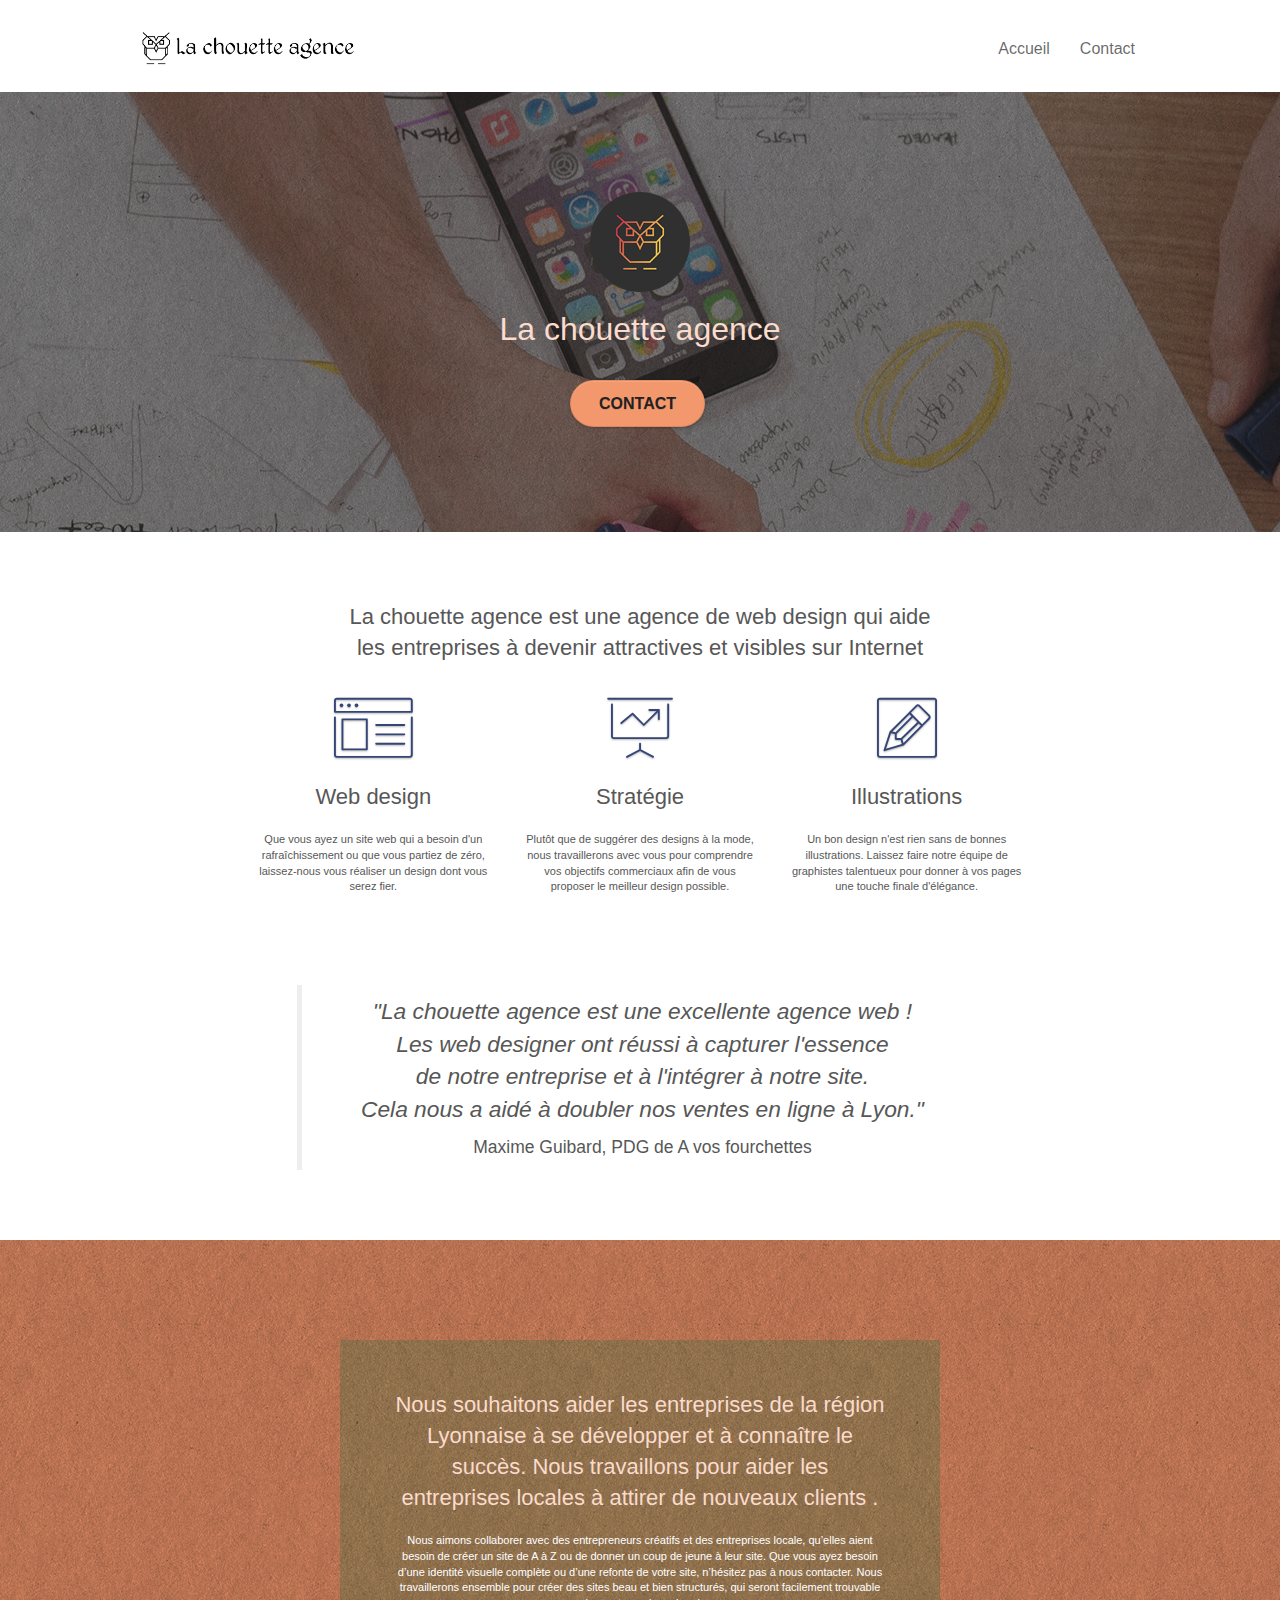
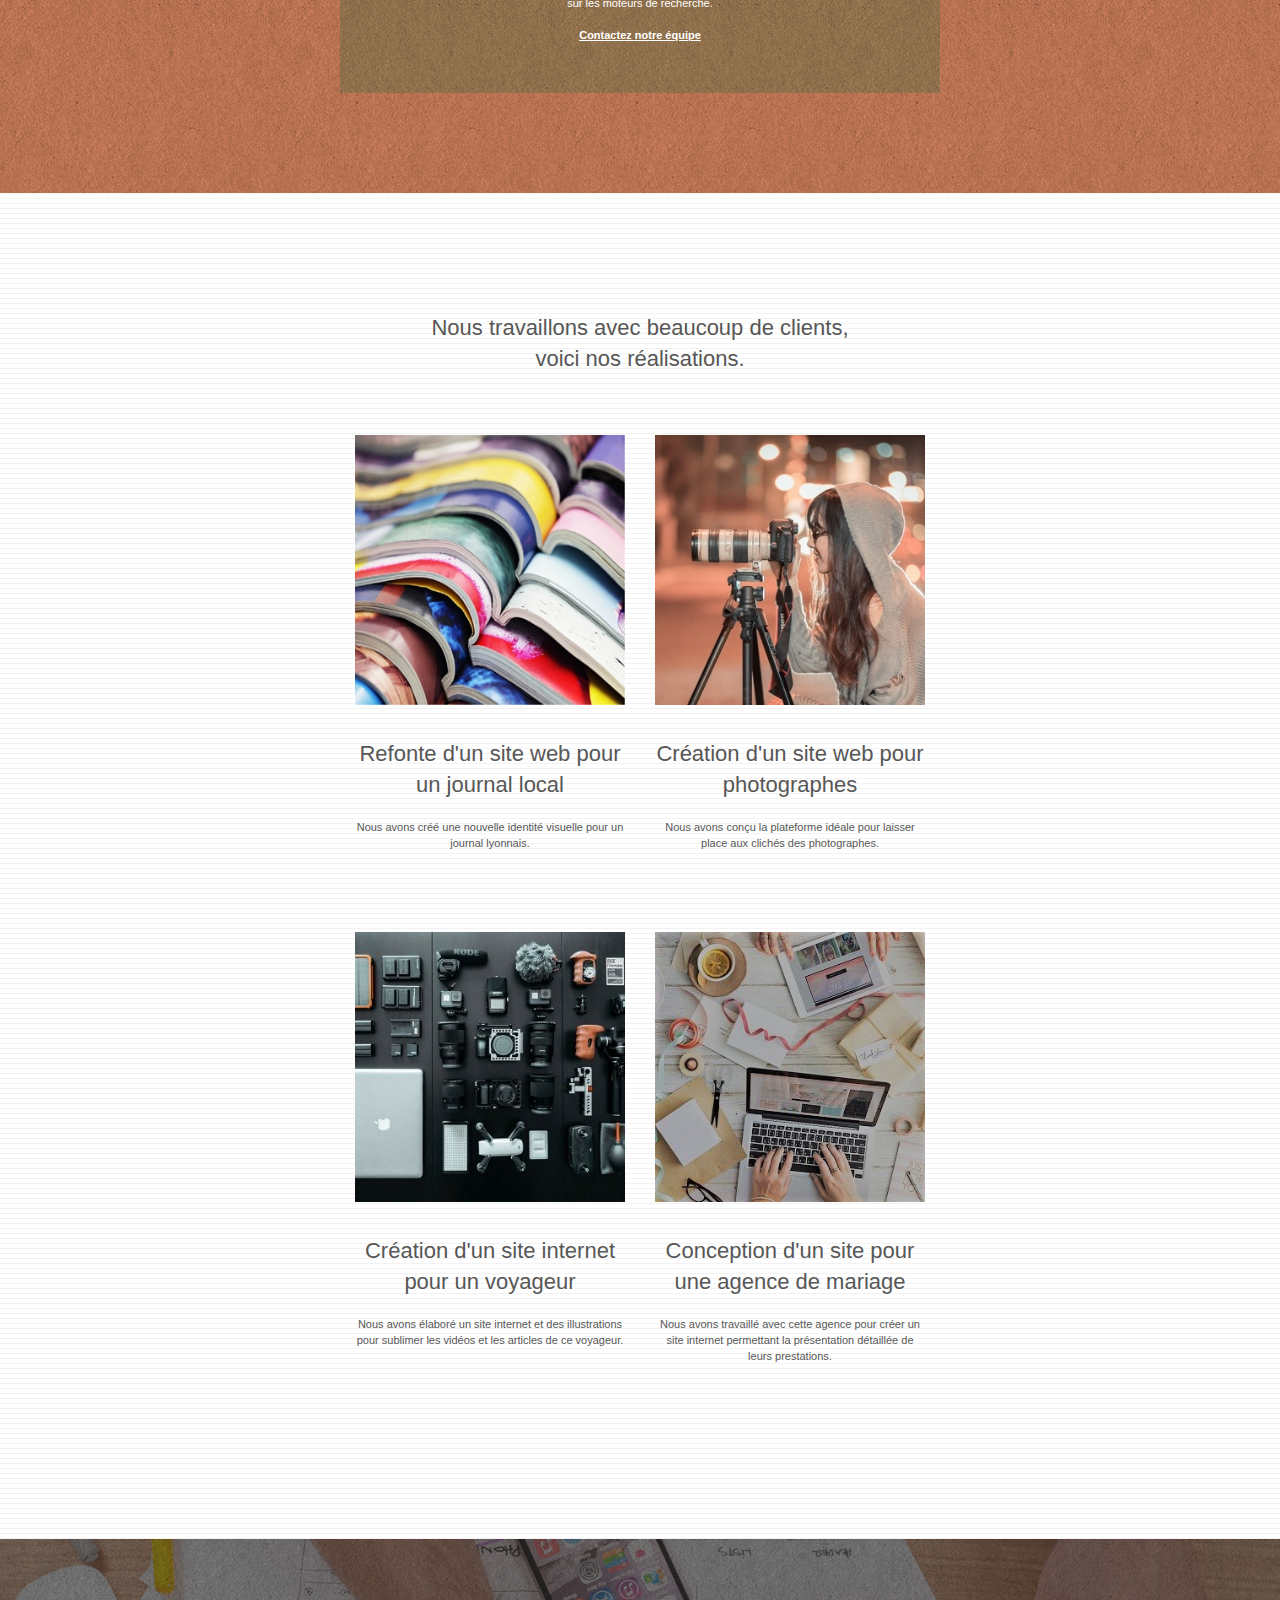
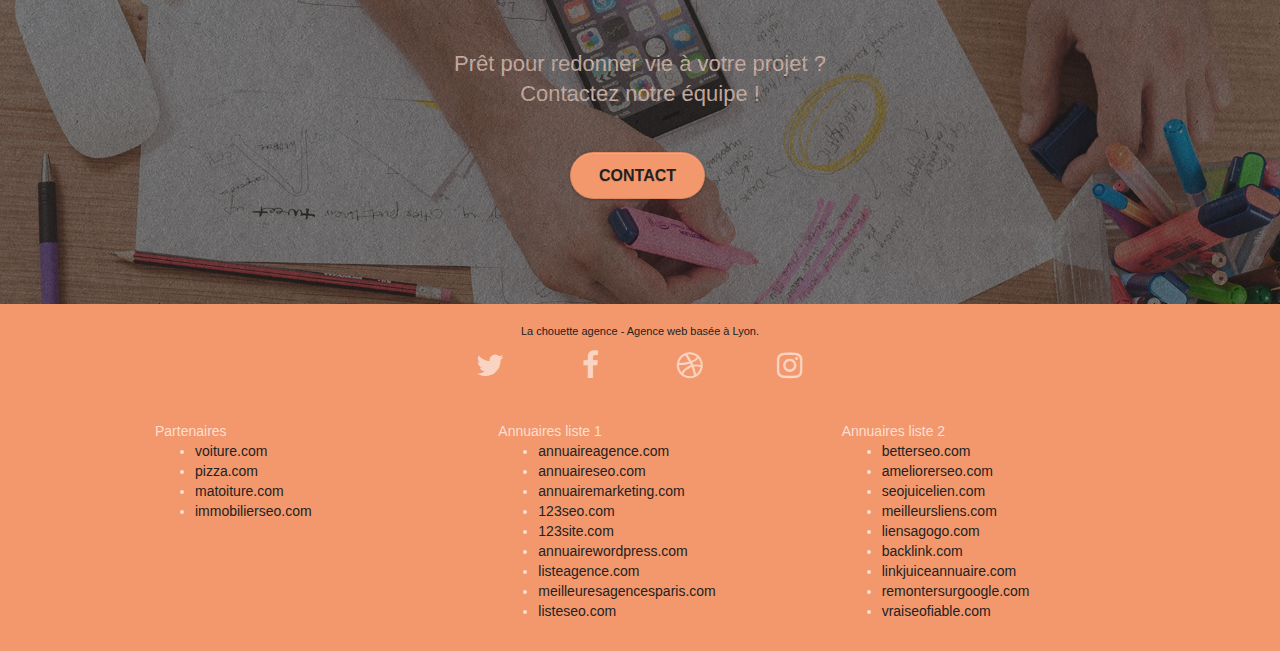
<file: index.html>
<!doctype html>
<html lang="fr">
<head>
    <meta charset="utf-8">
    <meta name="keywords" content="site web, site internet, agence web design Lyon">
	<meta name="description" content="Agence de webdesign basée à Lyon,
	 nous prenons votre projet en main pour lui donner vie : créer un site,
	 lui procurer un second souffle, La chouette agence vous fera bénéficier de
	  son expertise dans le domaine du web design et de l'illustration.">
    <meta name="viewport" content="width=device-width, initial-scale=1.0, viewport-fit=cover">
    <link rel="shortcut icon" type="image/png" href="favicon.jpg">
	<link rel="stylesheet" type="text/css" href="./css/bootstrap.min.css">
	<link rel="stylesheet" type="text/css" href="style.min.css">
	<link rel="stylesheet" type="text/css" href="./css/font-awesome.min.css">
	<link rel="stylesheet" type="text/css" href="./css/et-line.min.css">

    <title>La chouette agence - Webdesign</title>

<!-- Analytics -->
 
<!-- Analytics END -->
    
</head>

<body>
<!-- Principal conteneur -->
<div class="page-container">
  
<!-- bloc-0 -->
<header class="bloc bgc-white l-bloc " id="bloc-0">
	<div class="container bloc-sm">

		<nav class="navbar row">
			<div class="navbar-header">
				<a class="navbar-brand" title="lien-accueil" href="index.html"><img src="img/la-chouette-agence.png" alt="logo agence web design lyon" height="40" /></a>
				<button id="nav-toggle" type="button" class="ui-navbar-toggle navbar-toggle" data-toggle="collapse" data-target=".navbar-1">
					<span class="sr-only">Toggle navigation</span><span class="icon-bar"></span><span class="icon-bar"></span><span class="icon-bar"></span>
				</button>
			</div>
			<div class="collapse navbar-collapse navbar-1 special-dropdown-nav">
				<ul class="site-navigation nav navbar-nav">
					<li>
						<a href="index.html" title="lien-accueil">Accueil</a>
					</li>
					
					<li>
						<a href="chouette-agence-webdesign-lyon-contact.html" title="lien-contact">Contact</a>
					</li>
				</ul>
			</div>
		</nav>
	</div>
</header>
<!-- bloc-0 END -->
<main>
<!-- bloc-1-presentation -->
<div class="bloc bgc-dark-slate-blue bg-banniere d-bloc bg-t-edge bloc-bg-texture texture-paper b-parallax" id="bloc-1-hero">
	<div class="container bloc-lg">
		<div class="row tight-width-whitespace">
			<div class="col-sm-12">
				<img src="img/logo.png" class="center-block image-resize-mode" width="100" alt="La chouette agence, entreprise web design lyon, création logo lyon" />
				<h1 class="text-center hero-bloc-text tc-white ">
					La chouette agence
				</h1>
				<div class="text-center">
					<a href="chouette-agence-webdesign-lyon-contact.html" class="btn btn-lg btn-clean btn-rd cta-hero btn-atomic-tangerine" >Contact</a>
				</div>
			</div>
		</div>
	</div>
</div>
<!-- bloc-1-presentation END -->

<!-- bloc-2-services -->
<section class="bloc bgc-white l-bloc" id="bloc-2-services">
	<div class="container bloc-md">
		<div class="row">
			<header class="col-sm-12 text-center">
				<h2>La chouette agence est une agence de web design qui aide<br/>
					les entreprises à devenir attractives et visibles sur Internet
				</h2>
			</header>
		</div>
		<div class="row voffset-lg med-width-whitespace">
			<article class="col-sm-4">
				<div class="text-center">
					<span class="et-icon-browser sm-shadow icon-dark-slate-blue icons icon-lg"></span>
				</div>
				<h2 class="mg-md text-center">
					Web design
				</h2>
				<p class="text-center ">
					Que vous ayez un site web qui a besoin d'un rafraîchissement ou que vous partiez de zéro, laissez-nous vous réaliser un design dont vous serez fier.
				</p>
			</article>
			<article class="col-sm-4">
				<div class="text-center">
					<span class="et-icon-presentation sm-shadow icon-dark-slate-blue icons icon-lg"></span>
				</div>
				<h2 class="mg-md text-center">
					Stratégie
				</h2>
				<p class="text-center ">
					Plutôt que de suggérer des designs à la mode, nous travaillerons avec vous pour comprendre vos objectifs commerciaux afin de vous proposer le meilleur design possible.<br>
				</p>
			</article>
			<article class="col-sm-4">
				<div class="text-center">
					<span class="et-icon-edit sm-shadow icon-dark-slate-blue icons icon-lg"></span>
				</div>
				<h2 class="mg-md text-center">
					Illustrations
				</h2>
				<p class="text-center ">
					Un bon design n'est rien sans de bonnes illustrations. Laissez faire notre équipe de graphistes talentueux pour donner à vos pages une touche finale d'élégance.
				</p>
			</article>
		</div>
		<div class="row voffset-lg voffset">
			<blockquote class="col-xs-12 col-md-8 col-md-offset-2 text-center">
				<p id="quote-text">"La chouette agence est une excellente agence web !<br/>
					Les web designer ont réussi à capturer l'essence <br/>
					de notre entreprise et à l'intégrer à notre site. <br/>
					Cela nous a aidé à doubler nos ventes en ligne à Lyon."
				</p>
				<p id="quote-name">Maxime Guibard, PDG de A vos fourchettes</p>
			</blockquote>
		</div>
	</div>
</section>
<!-- bloc-2-services END -->

<!-- bloc-3-what-i-do -->
<section class="bloc tc-white bgc-atomic-tangerine bg-presentation d-bloc bloc-bg-texture texture-paper b-parallax" id="bloc-3-what-i-do">
	<div class="container bloc-lg">
		<div class="row tight-width-whitespace black-background">
			<div class="col-sm-12">
				<h2 class="mg-md text-center tc-white">
					Nous souhaitons aider les entreprises de la région Lyonnaise à se développer et à connaître le succès. Nous travaillons pour aider les entreprises locales à attirer de nouveaux clients .<br>
				</h2>
				<p class="text-center white">
					Nous aimons collaborer avec des entrepreneurs créatifs et des entreprises locale, qu’elles aient besoin de créer un site de A à Z ou de donner un coup de jeune à leur site. Que vous ayez besoin d’une identité visuelle complète ou d’une refonte de votre site, n’hésitez pas à nous contacter. Nous travaillerons ensemble pour créer des sites beau et bien structurés, qui seront facilement trouvable sur les moteurs de recherche. 
					<br>
					<br>
					<a class="ltc-white bold-link" href="chouette-agence-webdesign-lyon-contact.html" title="lien-contact">Contactez notre équipe</a>
					<br>
				</p>
			</div>
		</div>
	</div>
</section>
<!-- bloc-3-what-i-do END -->

<!-- bloc-4-portfolio -->
<section class="bloc bgc-white bg-lines-h2-bg bg-repeat l-bloc" id="bloc-4-portfolio">
	<div class="container bloc-lg">
		<div class="row">
			<header class="col-sm-12 text-center">
				<h2>Nous travaillons avec beaucoup de clients,<br/>
					voici nos réalisations.
				</h2>
			</header>
		</div>
		<div class="row tight-width-whitespace portfolio-row">
			<article class="col-sm-6">
				<a href="index.html" title="lien-accueil" data-lightbox="img/1.jpg" data-gallery-id="gallery-1" data-caption="Refonte d'un site web pour un journal local" data-frame="snapshot-lb"><img src="img/1.jpg" alt="Refonte du site web d'un journal" class="img-responsive portfolio-thumb" /></a>
				<h2 class="mg-md text-center">
					Refonte d'un site web pour un journal local
				</h2>
				<p class="text-center">
					Nous avons créé une nouvelle identité visuelle pour un journal lyonnais.
				</p>
			</article>
			<article class="col-sm-6">
				<a href="index.html" title="lien-accueil" data-lightbox="img/2.jpg" data-gallery-id="gallery-1" data-caption="Création d'un site web pour photographes" data-frame="snapshot-lb"><img src="img/2.jpg" class="img-responsive portfolio-thumb" alt="Création site web photographes" /></a>
				<h2 class="mg-md text-center">
					Création d'un site web pour photographes
				</h2>
				<p class="text-center">
					Nous avons conçu la plateforme idéale pour laisser place aux clichés des photographes.
				</p>
			</article>
		</div>
		<div class="row tight-width-whitespace portfolio-row">
			<article class="col-sm-6">
				<a href="index.html" title="lien-accueil" data-lightbox="img/3.jpg" data-gallery-id="gallery-1" data-caption="Création d'un site internet pour un voyageur" data-frame="snapshot-lb"><img src="img/3.jpg" class="img-responsive portfolio-thumb" alt="Création d'un site web pour voyageur"/></a>
				<h2 class="mg-md text-center">
					Création d'un site internet pour un voyageur
				</h2>
				<p class="text-center">
					Nous avons élaboré un site internet et des illustrations pour sublimer les vidéos et les articles de ce voyageur.
				</p>
			</article>
			<article class="col-sm-6">
				<a href="index.html" title="lien-accueil" data-lightbox="img/4.jpg" data-gallery-id="gallery-1" data-caption="Conception d'un site pour une agence de mariage" data-frame="snapshot-lb"><img src="img/4.jpg" class="img-responsive portfolio-thumb" alt="Création d'un site web pour agence de mariage" /></a>
				<h2 class="mg-md text-center">
					Conception d'un site pour une agence de mariage
				</h2>
				<p class="text-center">
					Nous avons travaillé avec cette agence pour créer un site internet permettant la présentation détaillée de leurs prestations.
				</p>
			</article>
		</div>
	</div>
</section>
<!-- bloc-4-portfolio END -->

<!-- bloc-5-cta -->
<div class="bloc bgc-dark-slate-blue bg-banniere d-bloc bloc-bg-texture texture-paper" id="bloc-5-cta">
	<div class="container bloc-lg">
		<div class="row">
			<h2 class="mg-md text-center tc-white">
				Prêt pour redonner vie à votre projet ?<br>Contactez notre équipe !
			</h2>
			<div class="col-sm-12 text-center">
				<a href="chouette-agence-webdesign-lyon-contact.html" title="lien-contact" class="btn btn-atomic-tangerine btn-clean btn-rd btn-lg cta-hero">Contact</a>
			</div>
		</div>
	</div>
</div>
<!-- bloc-5-cta END -->
</main>

<!-- Footer - bloc-8 -->
<footer class="bloc bgc-atomic-tangerine d-bloc" id="bloc-8">
	<div class="container bloc-sm">
		<div class="row">
			<div class="col-sm-12">
				<p class="text-center text-footer">
					La chouette agence - Agence web basée à Lyon.<br>
				</p>
				<div class="row row-no-gutters social">
					<div class="col-sm-3">
						<div class="text-center">
							<a class="social" href="#" title="lien-twitter">
								<span class="hidden-accessibility">twitter</span>
								<span class="fa fa-twitter icon-md"></span>
							</a>
						</div>
					</div>
					<div class="col-sm-3">
						<div class="text-center">
							<a class="social" href="#" title="lien-facebook"><span class="hidden-accessibility">facebook</span> <span class="fa fa-facebook icon-md"></span></a>
						</div>
					</div>
					<div class="col-sm-3">
						<div class="text-center">
							<a class="social" href="#" title="lien-dribbble"><span class="hidden-accessibility">dribbble</span> <span class="fa fa-dribbble icon-md"></span></a>
						</div>
					</div>
					<div class="col-sm-3">
						<div class="text-center">
							<a class="social" href="#" title="lien-instagram"><span class="hidden-accessibility">instagram</span> <span class="fa fa-instagram icon-md"></span></a>
						</div>
					</div>
					
				</div>
				<div class="row">
					<div class="col-sm-4">
						Partenaires
							<ul>
								<li><a href="voiture.com" title="lien-partenaire">voiture.com</a></li>
								<li><a href="pizza.com" title="lien-partenaire">pizza.com</a></li>
								<li><a href="matoiture.com" title="lien-partenaire">matoiture.com</a></li>
								<li><a href="immobilierseo.com" title="lien-partenaire">immobilierseo.com</a></li>
							</ul>		
					</div>
					<div class="col-sm-4">
						Annuaires liste 1
						<ul>
							<li><a href="annuaireagence.com" title="lien-annuaire">annuaireagence.com</a></li>
							<li><a href="annuaireseo.com" title="lien-annuaire">annuaireseo.com</a></li>
							<li><a href="annuairemarketing.com" title="lien-annuaire">annuairemarketing.com</a></li>
							<li><a href="123seoture.com" title="lien-annuaire">123seo.com</a></li>
							<li><a href="123site.com" title="lien-annuaire">123site.com</a></li>
							<li><a href="annuairewordpress.com" title="lien-annuaire">annuairewordpress.com</a></li>
							<li><a href="listeagence.com" title="lien-annuaire">listeagence.com</a></li>
							<li><a href="meilleuresagencesparis.com" title="lien-annuaire">meilleuresagencesparis.com</a></li>
							<li><a href="listeseo.com" title="lien-annuaire">listeseo.com</a></li>
						</ul>
					</div>
					<div class="col-sm-4">
						Annuaires liste 2
						<ul>
							<li><a href="betterseo.com" title="lien-annuaire">betterseo.com</a></li>
							<li><a href="ameliorerseo.com" title="lien-annuaire">ameliorerseo.com</a></li>
							<li><a href="seojuicelien.com" title="lien-annuaire">seojuicelien.com</a></li>
							<li><a href="meilleursliens.com" title="lien-annuaire">meilleursliens.com</a></li>
							<li><a href="liensagogo.com" title="lien-annuaire">liensagogo.com</a></li>
							<li><a href="backlink.com" title="lien-annuaire">backlink.com</a></li>
							<li><a href="linkjuiceannuaire.com" title="lien-annuaire">linkjuiceannuaire.com</a></li>
							<li><a href="remontersurgoogle.com" title="lien-annuaire">remontersurgoogle.com</a></li>
							<li><a href="vraiseofiable.com" title="lien-annuaire">vraiseofiable.com</a></li>
						</ul>
					</div>
				</div>
			</div>
		</div>
	</div>
</footer>
<!-- Footer - bloc-8 END -->

</div>
<!-- Principal conteneur END -->
	<script src="./js/jquery-2.1.0.min.js"></script>
	<script src="./js/bootstrap.min.js"></script>
	<script src="./js/blocs.min.js"></script>
	<script src="./js/jquery.touchSwipe.min.js"></script>
<!--<script src="./js/gmaps.min.js"></script>-->
</body>
</html>
</file>
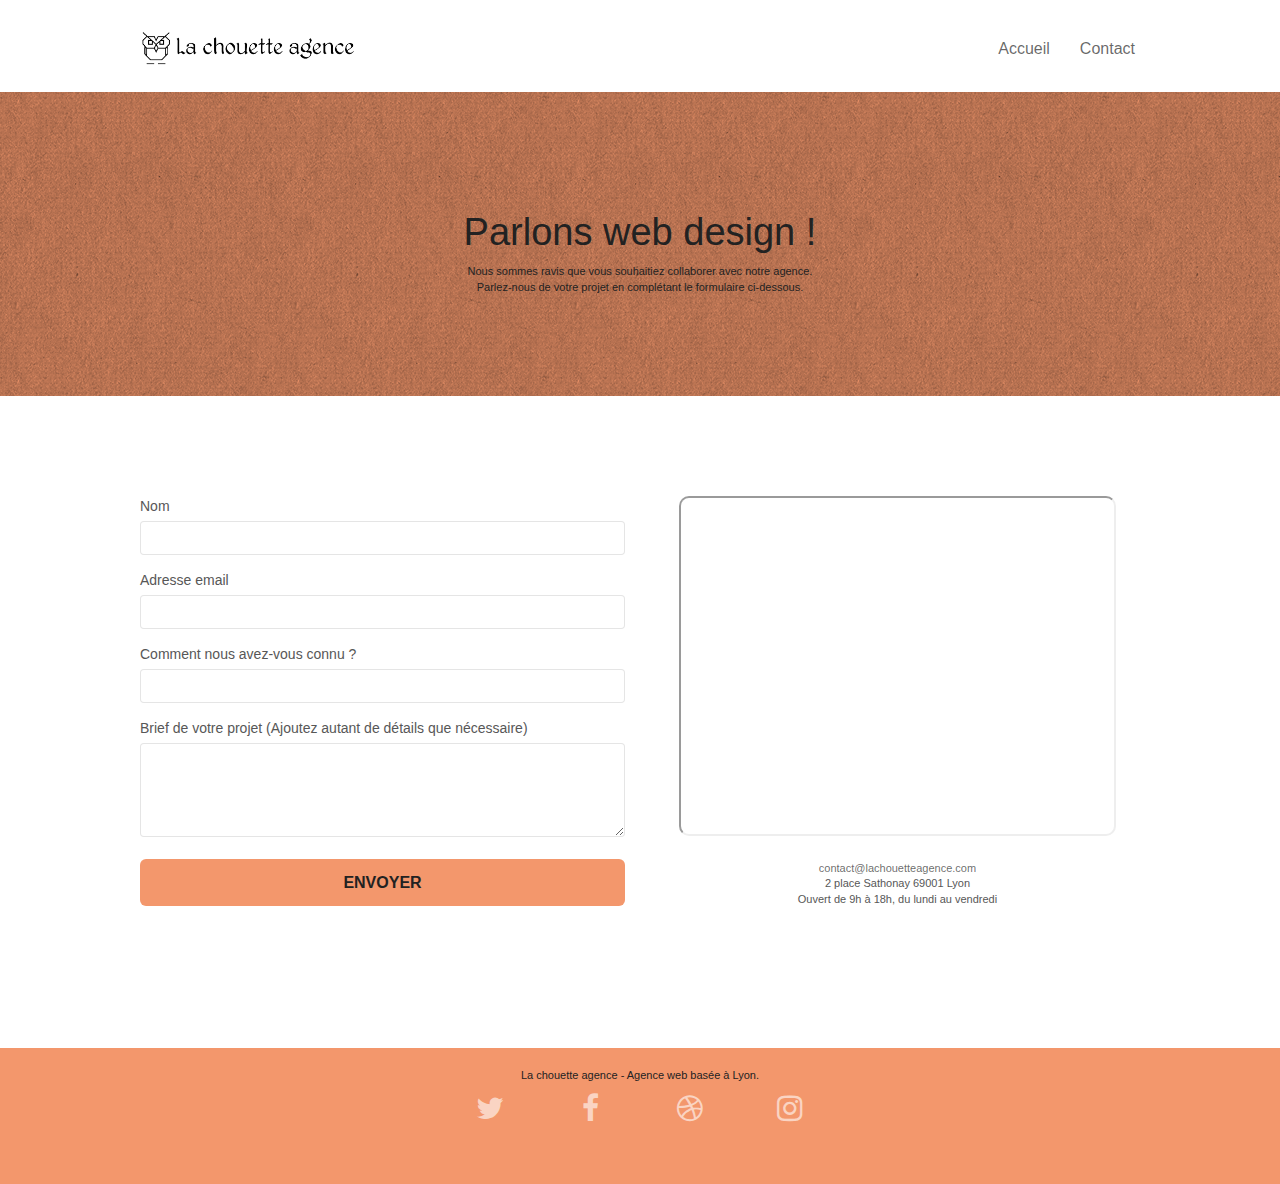
<file: chouette-agence-webdesign-lyon-contact.html>
<!doctype html>
<html lang="fr">
<head>
    <meta charset="utf-8">
    <meta name="description" content="Agence de webdesign basée à Lyon,
	contactez-nous !">
    <meta name="viewport" content="width=device-width, initial-scale=1.0, viewport-fit=cover">
    <link rel="shortcut icon" type="image/png" href="favicon.jpg">
	<link rel="stylesheet" type="text/css" href="./css/bootstrap.min.css">
	<link rel="stylesheet" type="text/css" href="style.min.css">
	<link rel="stylesheet" type="text/css" href="./css/font-awesome.min.css">
	<link rel="stylesheet" type="text/css" href="./css/et-line.min.css">
	
	
    <title>La chouette agence - Contact</title>

<!-- Analytics -->
 
<!-- Analytics END -->
    
</head>
<body>
<!-- Principal conteneur -->
<div class="page-container">
    
<!-- bloc-0 -->
<header class="bloc bgc-white l-bloc " id="bloc-0">
	<div class="container bloc-sm">

		<nav class="navbar row">
			<div class="navbar-header">
				<a class="navbar-brand" href="index.html" title="lien-accueil"><img src="img/la-chouette-agence.png" alt="logo agence web design" height="40" /></a>
				<button id="nav-toggle" type="button" class="ui-navbar-toggle navbar-toggle" data-toggle="collapse" data-target=".navbar-1">
					<span class="sr-only">Toggle navigation</span><span class="icon-bar"></span><span class="icon-bar"></span><span class="icon-bar"></span>
				</button>
			</div>
			<div class="collapse navbar-collapse navbar-1 special-dropdown-nav">
				<ul class="site-navigation nav navbar-nav">
					<li>
						<a href="index.html" title="lien-accueil">Accueil</a>
					</li>
					
					<li>
						<a href="chouette-agence-webdesign-lyon-contact.html" title="lien-contact">Contact</a>
					</li>
				</ul>
			</div>
		</nav>
	</div>
</header>
<!-- bloc-0 END -->
<main>
<!-- bloc-6 -->
<section class="bloc bg-dots-bg bg-repeat bgc-atomic-tangerine d-bloc bloc-bg-texture texture-paper" id="bloc-6">
	<div class="container bloc-lg">
		<div class="row">
			<div class="col-sm-12">
				<h1 class="text-center hero-bloc-text tc-white-2">
					Parlons web design !
				</h1>
				<p class="text-center mg-lg tc-white-2 tight-width-whitespace">
					Nous sommes ravis que vous souhaitiez collaborer avec notre agence.<br>
					Parlez-nous de votre projet en complétant le formulaire ci-dessous.
				</p>
			</div>
		</div>
	</div>
</section>
<!-- bloc-6 END -->

<!-- bloc-7 -->
<section class="bloc bgc-white l-bloc" id="bloc-7">
	<div class="container bloc-lg">
		<div class="row">
			<div class="col-sm-6">
				<form id="form_1" novalidate success-msg="Your message has been sent." fail-msg="Sorry it seems that our mail server is not responding, Sorry for the inconvenience!">
					<div class="form-group">
						<label for="name">Nom</label>
						<input id="name" class="form-control" required />
					</div>
					<div class="form-group">
						<label for="email">Adresse email</label>
						<input id="email" class="form-control" type="email" required />
					</div>
					<div class="form-group">
						<label for="input_504">
							Comment nous avez-vous connu ?
						</label>
						<input class="form-control" type="email" required id="input_504" />
					</div>
					<div class="form-group">
						<label for="message">
							Brief de votre projet (Ajoutez autant de détails que nécessaire)<br>
						</label><textarea id="message" class="form-control" rows="4" cols="50" required></textarea>
					</div> 
					<button class="bloc-button btn btn-lg btn-block cta-hero btn-atomic-tangerine" type="submit">
						Envoyer
					</button>
				</form>
			</div>
			<div class="col-sm-6 text-center">	
				<iframe src="https://www.google.com/maps/d/embed?mid=1PnMjqqyB0Ko09BXwtG3oKT65gJ_u0BoQ&hl=fr"></iframe>
				<address>
					<p>
						<a href="mailto:contact@lachouetteagence.com">contact@lachouetteagence.com</a>
						<br>2 place Sathonay 69001 Lyon
						<br>Ouvert de 9h à 18h, du lundi au vendredi
						<br>
					</p>
				</address>
			</div>
		</div>
	</div>
</section>
<!-- bloc-7 END -->

<!-- ScrollToTop Button -->
<a class="bloc-button btn btn-d scrollToTop" onclick="scrollToTarget('1')"><span class="fa fa-chevron-up"></span></a>
<!-- ScrollToTop Button END-->

</main>
<!-- Footer - bloc-8 -->
<footer class="bloc bgc-atomic-tangerine d-bloc" id="bloc-8">
	<div class="container bloc-sm">
		<div class="row">
			<div class="col-sm-12">
				<p class="text-center text-footer">
					La chouette agence - Agence web basée à Lyon.<br>
				</p>
				<div class="row row-no-gutters social">
					<div class="col-sm-3">
						<div class="text-center">
							<a class="social" href="#" title="lien-twitter"><span class="hidden-accessibility">twitter</span> <span class="fa fa-twitter icon-md"></span></a>
						</div>
					</div>
					<div class="col-sm-3">
						<div class="text-center">
							<a class="social" href="#" title="lien-facebook"><span class="hidden-accessibility">facebook</span> <span class="fa fa-facebook icon-md"></span></a>
						</div>
					</div>
					<div class="col-sm-3">
						<div class="text-center">
							<a class="social" href="#" title="lien-dribbble"><span class="hidden-accessibility">dribbble</span> <span class="fa fa-dribbble icon-md"></span></a>
						</div>
					</div>
					<div class="col-sm-3">
						<div class="text-center">
							<a class="social" href="#" title="lien-instagram"><span class="hidden-accessibility">instagram</span> <span class="fa fa-instagram icon-md"></span></a>
						</div>
					</div>
					
				</div>
			</div>
		</div>
	</div>
</footer>
<!-- Footer - bloc-8 END -->

</div>
<!-- Principal conteneur END -->
	<script src="./js/jquery-2.1.0.min.js"></script>
	<script src="./js/bootstrap.min.js"></script>
	<script src="./js/blocs.min.js"></script>
	<script src="./js/jqBootstrapValidation.min.js"></script>
	<script src="./js/formHandler.min.js"></script>    
</body>
</html>
</file>
<file: style.min.css>
.hidden-accessibility{display:none}main header p{font-size:1.5em}#quote-text{font-size:1.3em;font-style:italic}#quote-name{font-size:1em}body{margin:0;padding:0;background:#fff;overflow-x:hidden;-webkit-font-smoothing:antialiased;-moz-osx-font-smoothing:grayscale}a,button{transition:all .3s ease-in-out;outline:0!important}a:hover{text-decoration:none;cursor:pointer}#page-loading-blocs-notifaction{position:fixed;top:0;bottom:0;width:100%;z-index:100000;background:#fff url(img/pageload-spinner.gif) no-repeat center center}.bloc{width:100%;clear:both;background:50% 50% no-repeat;padding:0 50px;-webkit-background-size:cover;-moz-background-size:cover;-o-background-size:cover;background-size:cover;position:relative}.bloc .container{padding-left:0;padding-right:0}.bloc-lg{padding:100px 50px}.bloc-md{padding:50px}.bloc-sm{padding:20px 50px}.bg-b-edge,.bg-bl-edge,.bg-br-edge,.bg-center,.bg-l-edge,.bg-r-edge,.bg-repeat,.bg-t-edge,.bg-tl-edge,.bg-tr-edge{-webkit-background-size:auto!important;-moz-background-size:auto!important;-o-background-size:auto!important;background-size:auto!important}.bg-repeat{background:repeat}.bg-t-edge{background:top no-repeat}.bloc-bg-texture::before{content:"";background-size:2px 2px;position:absolute;top:0;bottom:0;left:0;right:0}.texture-paper::before{background:url(img/texture-paper.png);background-size:280px 280px}.b-parallax{background-attachment:fixed}.d-bloc{color:rgba(255,255,255,.7)}.d-bloc button:hover{color:rgba(255,255,255,.9)}.d-bloc .icon-round,.d-bloc .icon-rounded,.d-bloc .icon-semi-rounded-a,.d-bloc .icon-semi-rounded-b,.d-bloc .icon-square{border-color:rgba(255,255,255,.9)}.d-bloc .divider-h span{border-color:rgba(255,255,255,.2)}.d-bloc .a-btn,.d-bloc .navbar a,.d-bloc .navbar-brand,.d-bloc a .icon-lg,.d-bloc a .icon-md,.d-bloc a .icon-sm,.d-bloc a .icon-xl,.d-bloc h1 a,.d-bloc h2 a,.d-bloc h3 a,.d-bloc h4 a,.d-bloc h5 a,.d-bloc h6 a,.d-bloc p a{color:rgba(255,255,255,.6)}.d-bloc .a-btn:hover,.d-bloc .navbar a:hover,.d-bloc .navbar-brand:hover,.d-bloc a:hover .icon-lg,.d-bloc a:hover .icon-md,.d-bloc a:hover .icon-sm,.d-bloc a:hover .icon-xl,.d-bloc h1 a:hover,.d-bloc h2 a:hover,.d-bloc h3 a:hover,.d-bloc h4 a:hover,.d-bloc h5 a:hover,.d-bloc h6 a:hover,.d-bloc p a:hover{color:#fff}.d-bloc .navbar-toggle .icon-bar{background:#fff}.d-bloc .btn-wire,.d-bloc .btn-wire:hover{color:#fff;border-color:#fff}.d-bloc .panel{color:rgba(0,0,0,.5)}.d-bloc .panel button:hover{color:rgba(0,0,0,.7)}.d-bloc .panel icon{border-color:rgba(0,0,0,.7)}.d-bloc .panel .divider-h span{border-color:rgba(0,0,0,.1)}.d-bloc .panel .a-btn{color:rgba(0,0,0,.6)}.d-bloc .panel .a-btn:hover{color:#000}.d-bloc .panel .btn-wire,.d-bloc .panel .btn-wire:hover{color:rgba(0,0,0,.7);border-color:rgba(0,0,0,.3)}.d-bloc .panel,.l-bloc{color:rgba(0,0,0,.5)}.d-bloc .panel button:hover,.l-bloc button:hover{color:rgba(0,0,0,.7)}.l-bloc .icon-round,.l-bloc .icon-rounded,.l-bloc .icon-semi-rounded-a,.l-bloc .icon-semi-rounded-b,.l-bloc .icon-square{border-color:rgba(0,0,0,.7)}.d-bloc .panel .divider-h span,.l-bloc .divider-h span{border-color:rgba(0,0,0,.1)}.d-bloc .panel .a-btn,.l-bloc .a-btn,.l-bloc .navbar a,.l-bloc .navbar-brand,.l-bloc a .icon-lg,.l-bloc a .icon-md,.l-bloc a .icon-sm,.l-bloc a .icon-xl,.l-bloc h1 a,.l-bloc h2 a,.l-bloc h3 a,.l-bloc h4 a,.l-bloc h5 a,.l-bloc h6 a,.l-bloc p a{color:rgba(0,0,0,.6)}.d-bloc .panel .a-btn:hover,.l-bloc .a-btn:hover,.l-bloc .navbar a:hover,.l-bloc .navbar-brand:hover,.l-bloc a:hover .icon-lg,.l-bloc a:hover .icon-md,.l-bloc a:hover .icon-sm,.l-bloc a:hover .icon-xl,.l-bloc h1 a:hover,.l-bloc h2 a:hover,.l-bloc h3 a:hover,.l-bloc h4 a:hover,.l-bloc h5 a:hover,.l-bloc h6 a:hover,.l-bloc p a:hover{color:#000}.l-bloc .navbar-toggle .icon-bar{color:rgba(0,0,0,.6)}.d-bloc .panel .btn-wire,.d-bloc .panel .btn-wire:hover,.l-bloc .btn-wire,.l-bloc .btn-wire:hover{color:rgba(0,0,0,.7);border-color:rgba(0,0,0,.3)}.voffset{margin-top:30px}.voffset-lg{margin-top:80px}.row-no-gutters{margin-right:0;margin-left:0}.row.row-no-gutters>[class*=" col-"],.row.row-no-gutters>[class^=col-]{padding-right:0;padding-left:0}#bloc-1-hero h1{font-size:32px}.navbar{margin-bottom:0;z-index:1}.navbar-brand{height:auto;padding:3px 15px;font-size:25px;font-weight:400;font-weight:600;line-height:44px}.navbar-brand img{max-height:200px;margin:0 5px 0 0;display:inline}.navbar-brand img[src$=svg]{min-width:100px}.nav-center .navbar-brand img{margin:0}.navbar .nav{padding-top:2px;margin-right:-16px;float:right;z-index:1}.nav>li{float:left;margin-top:4px;font-size:16px}.navbar-nav .open .dropdown-menu>li>a{text-align:inherit}.nav>li a:focus,.nav>li a:hover{background:0 0}.navbar-toggle{margin:10px 10px 0 0;border:0}.navbar-toggle:hover{background:0 0!important}.navbar-toggle .icon-bar{background-color:rgba(0,0,0,.5);width:26px}.nav-invert .navbar .nav{float:left}.nav-invert .navbar-brand,.nav-invert .navbar-header{float:right;position:relative;z-index:2}@media (min-width:768px){.site-navigation{position:absolute;top:50%;right:20px;transform:translate(0,-50%);-webkit-transform:translateY(-50%)}.nav>li .dropdown-menu a,.nav>li .dropdown-menu a:hover{color:#484848}.nav-invert .site-navigation{left:0;right:0}.nav-center{text-align:center}.nav-center .navbar-header{width:100%}.nav-center .nav>li,.nav-center .navbar-brand,.nav-center .navbar-header{float:none;display:inline-block}.nav-center .site-navigation{position:relative;width:100%;right:0;margin-right:0;margin-top:20px}.nav-center.mini-nav .navbar-toggle{float:none;margin:10px auto 0}}.nav>li>.dropdown a{background:0 0!important;display:block;padding:14px 15px}nav .caret{margin:0 5px}.dropdown-menu .dropdown-menu{top:-8px;left:100%}.dropdown-menu .dropmenu-flow-right{top:100%;left:0;margin-left:-1px;border-top-left-radius:0;border-top-right-radius:0}.dropdown-menu .dropdown span{border:4px solid #000;border-top-color:transparent;border-right-color:transparent;border-bottom-color:transparent;margin:6px -5px 0 0!important;float:right}.mg-md{margin-top:10px;margin-bottom:20px}.mg-lg{margin-top:10px;margin-bottom:40px}.btn{margin:0 5px 5px 0}.btn.pull-right{margin:0 0 5px 5px}.btn-d,.btn-d:focus,.btn-d:hover{color:#fff;background:rgba(0,0,0,.3)}button{outline:0!important}.btn-rd{border-radius:40px}.btn-clean{border:1px solid rgba(0,0,0,.08);border-bottom-color:rgba(0,0,0,.1);text-shadow:0 1px 0 rgba(0,0,1,.1);box-shadow:0 1px 3px rgba(0,0,1,.25),inset 0 1px 0 0 rgba(255,255,255,.15)}.icon-md{font-size:30px!important}.icon-lg{font-size:60px!important}.sm-shadow{text-shadow:0 1px 2px rgba(0,0,0,.3)}.panel-sq,.panel-sq .panel-footer,.panel-sq .panel-heading{border-radius:0}.panel-rd{border-radius:30px}.panel-rd .panel-heading{border-radius:29px 29px 0 0}.panel-rd .panel-footer{border-radius:0 0 29px 29px}.form-control{border-color:rgba(0,0,0,.1);box-shadow:none}.scrollToTop{width:40px;height:40px;position:fixed;bottom:20px;right:20px;opacity:0;z-index:500;transition:all .3s ease-in-out}.scrollToTop span{margin-top:6px}.showScrollTop{font-size:14px;opacity:1}a[data-lightbox]{position:relative;display:block;text-align:center}a[data-lightbox]:hover::before{content:"+";font-family:HelveticaNeue-Light,"Helvetica Neue Light","Helvetica Neue",Helvetica,Arial;font-size:32px;width:50px;height:50px;border-radius:50%;background:rgba(0,0,0,.6);color:#fff;font-weight:100;z-index:1;position:absolute;top:50%;transform:translateY(-50%);-webkit-transform:translateY(-50%)}a[data-lightbox]:hover img{opacity:.6;-webkit-animation-fill-mode:none;animation-fill-mode:none}#lightbox-modal{display:flex;align-items:center}#lightbox-modal .modal-dialog{width:90%;max-width:900px;margin:0 auto 0}#lightbox-modal .modal-dialog img{max-height:90vh;margin:0 auto}.lightbox-caption{padding:20px;color:#fff;background:rgba(0,0,0,.5);position:absolute;left:15px;right:15px;bottom:5px}.close-lightbox{color:#fff;font-size:30px;position:absolute;top:20px;right:20px;z-index:20;background:rgba(0,0,0,.5);border:none;line-height:30px;padding:0 9px 5px;opacity:.3}.close-lightbox:hover,.next-lightbox:hover,.prev-lightbox:hover{opacity:1;color:#fff}.next-lightbox,.prev-lightbox{font-size:20px;color:rgba(255,255,255,.9);background:rgba(0,0,0,.5);transition:all .2s ease-in-out;position:absolute;top:45%;z-index:1;opacity:.4}.next-lightbox{padding:6px 8px 1px 13px;right:25px}.prev-lightbox{padding:6px 13px 1px 10px;left:25px}.snapshot-lb .modal-body{padding-bottom:45px}.snapshot-lb .lightbox-caption{padding:0;color:rgba(0,0,0,.5);background:0 0}.btn,a,h1,h2,h3,h4,h5,h6,label,p{font-family:helvetica;font-weight:400;color:#575757}#bloc-8 a{color:#222}#bloc-8 .col-sm-4{padding-left:30px}address{margin-top:20px}iframe{width:90%;height:340px;border-radius:10px}.col-sm-6{margin-bottom:20px}#bloc-4-portfolio a{display:flex;justify-content:center}.container{max-width:1000px}.hero-bloc-text{font-size:38px}.hero-bloc-text-sub{font-size:36px}.statement-bloc-text{line-height:26px;font-style:italic;font-size:20px;text-align:center;font-weight:lighter;max-width:520px;margin:auto auto auto auto}p{font-size:11px}.tight-width-whitespace{max-width:600px;margin:auto auto auto auto}.h1{font-size:20px;font-family:"Open Sans"}.cta-hero{margin-top:22px;color:#fff!important;text-transform:uppercase;padding:12px 28px 12px 28px;font-size:16px;font-weight:700}.social{max-width:400px;margin:auto auto 40px auto}h2{font-size:22px;line-height:1.4em}h3{font-size:15px;text-transform:uppercase;font-weight:700;color:#333!important}.med-width-whitespace{max-width:800px;margin:auto auto auto auto;box-shadow:0 0 0 #000}h1{color:#333!important}h4{color:#333!important}.icons{margin-bottom:14px;margin-top:24px}.white{color:#fff!important}.text-footer{color:#222}.portfolio-thumb{margin-bottom:24px}.portfolio-row{margin-bottom:44px;margin-top:50px}.avatar{box-shadow:0 4px 9px rgba(0,0,0,.3)}.black-background{background-color:rgba(165,147,99,.7);padding:40px 40px 40px 40px}.bold-link{font-weight:900;text-decoration:underline!important}.bgc-white{background-color:#fff}.bgc-dark-slate-blue{background-color:#364577}.bgc-atomic-tangerine{background-color:#f3976c}.tc-white{color:#fadbcc!important}.tc-white-2{color:#222!important}.btn-atomic-tangerine{background:#f3976c;color:#222!important}.btn-atomic-tangerine:hover{background:#c27956!important;color:#fff!important}.ltc-white{color:#fff!important}.ltc-white:hover{color:#ccc!important}.ltc-atomic-tangerine{color:#f3976c!important}.ltc-atomic-tangerine:hover{color:#c27956!important}.icon-dark-slate-blue{color:#364577!important;border-color:#364577!important}.bg-dots-bg{background-image:url(img/dots-bg.png)}.bg-lines-h2-bg{background-image:url(img/lines-h2-bg.png)}.bg-banniere{background-image:url(img/la-chouette-agence-banniere.jpg)}.bg-presentation{background-image:url(img/image-de-presentation.jpg)}@media (max-width:1024px){.bloc{padding-left:20px;padding-right:20px}.bloc-tile-2.full-width-bloc .container,.bloc-tile-3.full-width-bloc .container,.bloc-tile-4.full-width-bloc .container,.bloc.full-width-bloc{padding-left:0;padding-right:0}}@media (max-width:992px) and (min-width:768px){.navbar .nav{max-width:80%}.nav-center.navbar .nav{max-width:100%}}@media only screen and (min-width:768px) and (max-width:1024px) and (orientation:landscape){.b-parallax{background-attachment:scroll}}@media only screen and (min-width:1024px) and (max-width:1366px) and (-webkit-min-pixel-ratio:1.5){.b-parallax{background-attachment:scroll}}@media (max-width:991px){.container{width:100%}.b-parallax{background-attachment:scroll}#hero-bloc,.page-container{overflow-x:hidden;position:relative}.bloc-group,.bloc-group .bloc{display:block;width:100%}.bloc-fill-screen .fill-bloc-bottom-edge,.bloc-fill-screen .fill-bloc-top-edge{padding:0 20px}}@media (max-width:767px){.page-container{overflow-x:hidden;position:relative}#disqus_thread,h1,h2,h3,h4,h5,h6,p{padding-left:10px!important;padding-right:10px!important}.b-parallax{background-attachment:scroll}.navbar .nav{padding-top:0;border-top:1px solid rgba(0,0,0,.2);float:none!important}.navbar.row{margin-left:0;margin-right:0}.site-navigation{position:inherit;transform:none;-webkit-transform:none;-ms-transform:none}.nav>li{margin-top:0;border-bottom:1px solid rgba(0,0,0,.1);background:rgba(0,0,0,.05);text-align:left;padding-left:15px;width:100%}.nav>li:hover{background:rgba(0,0,0,.08)}.dropdown .dropdown a .caret{float:none;margin:5px 0 0 10px!important;border:4px solid #000;border-bottom-color:transparent;border-right-color:transparent;border-left-color:transparent}#hero-bloc .navbar .nav{background:rgba(0,0,0,.8)}#hero-bloc .navbar .nav a{color:rgba(255,255,255,.6)}.hero{padding:50px 0}.hero-nav{left:-1px;right:-1px}.navbar-collapse{padding:0;overflow-x:hidden;-webkit-box-shadow:none;box-shadow:none}.navbar-brand img{max-height:40px;width:auto}.nav-invert .navbar-header{float:none;width:100%}.nav-invert .navbar-toggle{float:left;margin-left:10px}.bloc{padding-left:0;padding-right:0}.bloc-lg,.bloc-xl,.bloc-xxl{padding:40px 0}.bloc-md,.bloc-sm{padding-left:0;padding-right:0}.bloc-fill-screen .fill-bloc-bottom-edge,.bloc-fill-screen .fill-bloc-top-edge,.bloc-tile-2 .container,.bloc-tile-3 .container,.bloc-tile-4 .container{padding-left:0;padding-right:0}.a-block{padding:0 10px}.btn-dwn{display:none}.voffset{margin-top:5px}.voffset-md{margin-top:20px}.voffset-lg{margin-top:30px}form{padding:5px}.close-lightbox{display:inline-block}.blocsapp-device-iphone5{background-size:216px 425px;padding-top:60px;width:216px;height:425px}.blocsapp-device-iphone5 img{width:180px;height:320px}}@media (max-width:400px){.bloc{padding-left:0;padding-right:0}}@media (max-width:767px){.bloc-mob-center-text{text-align:center}}
</file>
